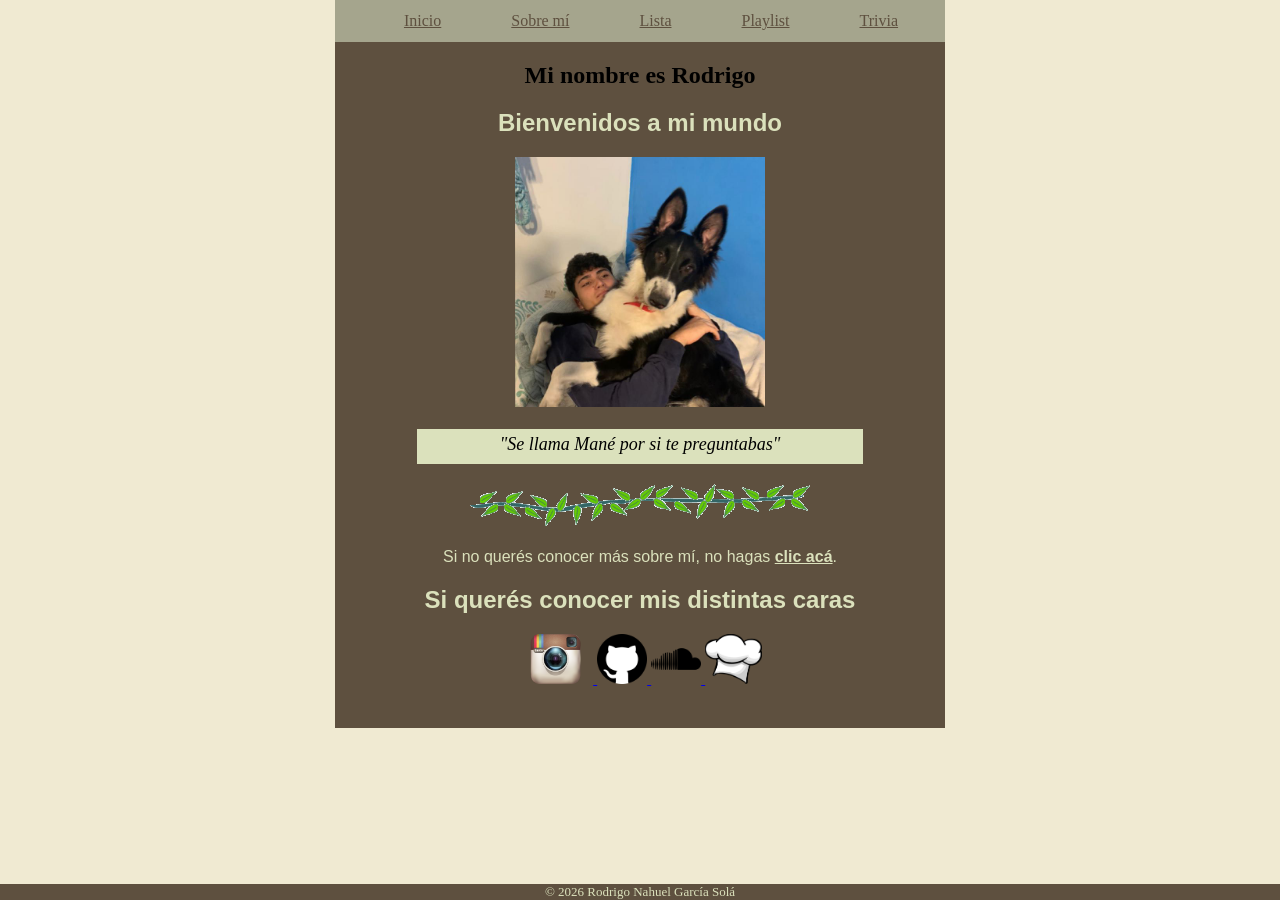
<file: index.html>
<!DOCTYPE html>
<html lang="en">
<head>
	<meta charset="UTF-8">
	<meta name="viewport" content="width=device-width, initial-scale=1.0">
	<title>Rodrigo Nahuel García Solá</title>
	<link rel="stylesheet" href="style.css">
	<link rel="icon" href="">
	<link rel="shortcut icon" href="icono/image-removebg-preview.png" type="image/png">
</head>

<body>
	
	
	<section id="fondo">
	    <ul id="nav">
        <li><a href="index.html">Inicio</a></li>
        <li><a href="sobremi.html">Sobre mí</a></li>
        <li><a href="lista.html">Lista</a></li>
        <li><a href="playlist/playlist.html">Playlist</a></li>
        <li><a href="trivia/trivia.html">Trivia</a></li>

    </ul>

	<h1 class="tituloI">
		Mi nombre es Rodrigo
	</h1>

	<h2 class="palabrasS">Bienvenidos a mi mundo	</h2>

	<img src="img/mane.jpeg" alt="Para todos" width="250" >

	<section class="bq">
	<blockquote style="padding-top: 5px;">"Se llama Mané por si te preguntabas"</blockquote>
	</section>
	<br>
		<img src="img/linea.gif" alt="bienvenida">
	<br>
	<p class="palabrasS">Si no querés conocer más sobre mí, no hagas
		<a class="palabrasS" href="sobremi.html"> <b>clic acá</b></a>.
	</p>
	
	<h2 class="palabrasS">Si querés conocer mis distintas caras</h2>
	
		
	<a href="https://www.instagram.com/rodrings">
		<img class="rrss" src="img/ig.png"  >
	</a>
	<a href="https://github.com/rodrings">
		<img class="rrss" src="img/git.png" alt="">
	</a>
	<a href="https://soundcloud.com/rodrings">
		<img class="rrss" src="img/sc.png" alt="">
	</a>
	<a href="lista.html">
		<img class="rrss" src="img/gorrito.png" alt="">
	</a>
	</section>

	<footer>© 2026 Rodrigo Nahuel García Solá</footer>
</body>
</html>
<!--Span sirve para poder cambiar algo dentro de un rango de un parrafo. Ponele que del parrafo Hace 3 dias que vengo sin dormir, solo quiera cambiarle el estilo
a vengo sin dormir pongo Hace 3 dias que <span>vengo sin dormir</span>...
<b></b> es para negrita
<i></i> es para italica
<u></u> es para subrayar
Todos estos se pueden combinar 
<br></br> sirve para saltos de linea
<section></section> ayuda a separar en secciones y podes cambiarle el estilo a esa seccion nombas.
inline me lo alinea y me deja poner cosas al lado pero solo se adapta al tamaño de lo que ocupa lo que e
esta dentro del bloque pero no me deja cambiar los atributos width y heigh, en cambio con inline block
puedo poner dos cosas al lado y a su vez me permite cambiar los atributos.

-->
</file>
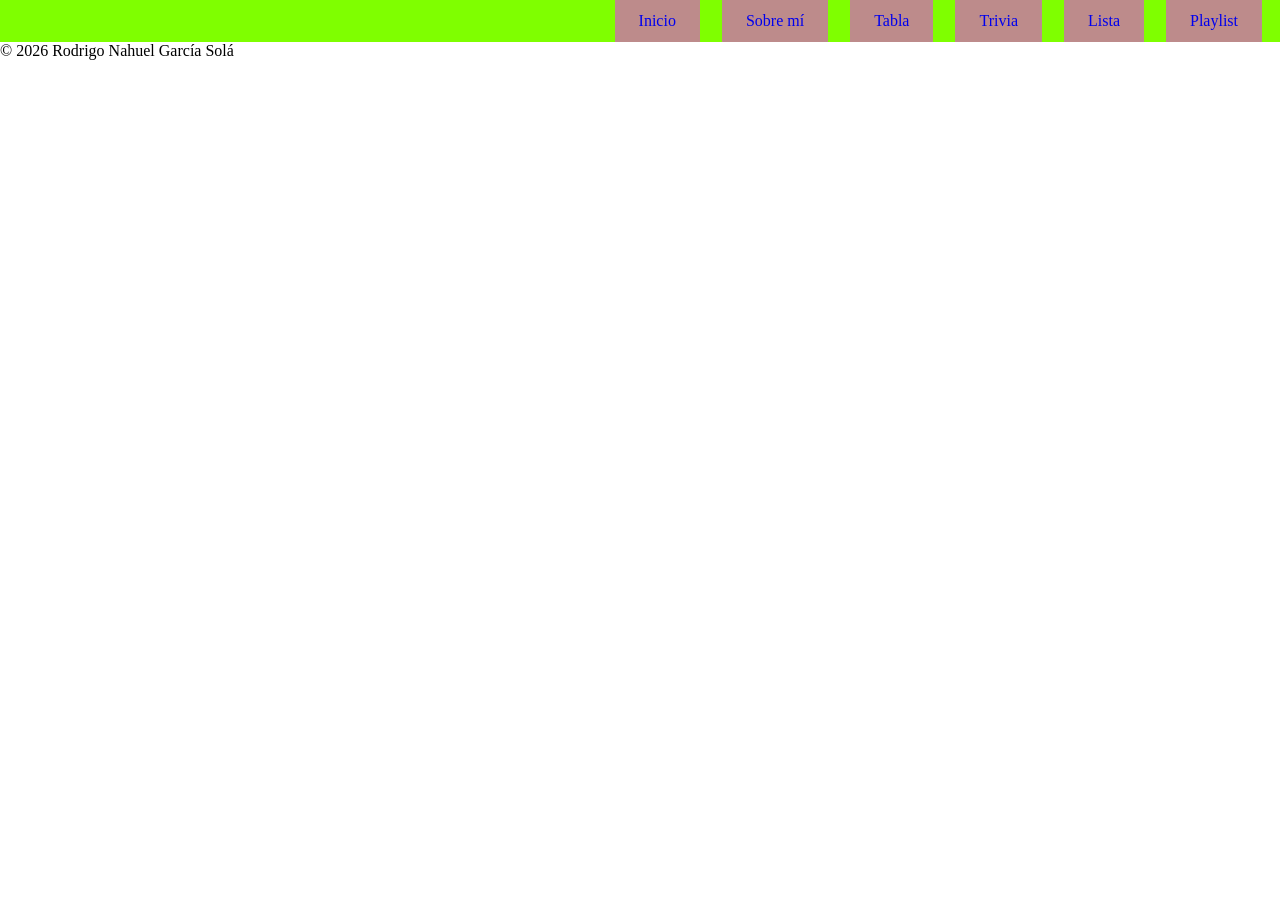
<file: menu.html>
<!DOCTYPE html>
<html lang="en">

<head>
    <meta charset="UTF-8">
    <meta name="viewport" content="width=device-width, initial-scale=1.0">
    <title>Document</title>
    <style>
        * {
            margin: 0;
            padding: 0;
            box-sizing: border-box;
            text-decoration: none;
        }

        #nav {
            background-color: chartreuse;
            text-align: right;
        }

        #nav li {
            display: inline;
            margin-right: 18px;
        }

        #nav a {
            background-color: rgb(189, 139, 139);
            padding: 12px 24px;
            display: inline-block;
        }

        #nav a:hover {
            background-color: rgb(93, 51, 231);
            color: white;
            padding: 10px 22px;
            border: 2px solid red;
        }
    </style>
</head>

<body>

    <ul id="nav">
        <li><a href="index.html">Inicio</a></li>
        <li><a href="sobremi.html">Sobre mí</a></li>
        <li><a href="tabla.html">Tabla</a></li>
        <li><a href="trivia.html">Trivia</a></li>
        <li><a href="lista.html">Lista</a></li>
        <li><a href="playlist.html">Playlist</a></li>
    </ul>


    <footer>© 2026 Rodrigo Nahuel García Solá</footer>
</body>

</html>
</file>
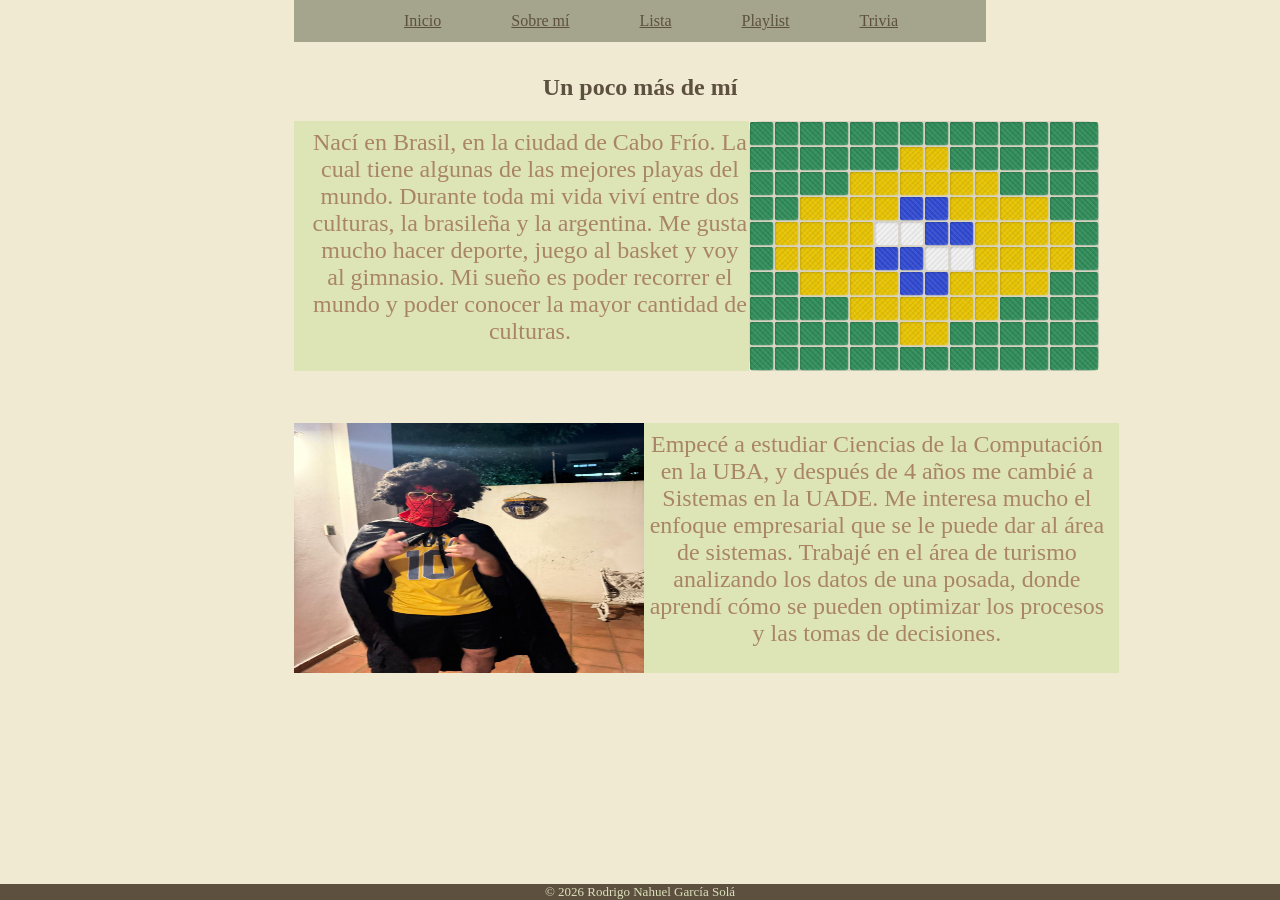
<file: sobremi.html>
<!DOCTYPE html>
<html lang="en">
<head>
    <meta charset="UTF-8">
    <meta name="viewport" content="width=device-width, initial-scale=1.0">
    <title>Rodrigo Nahuel García Solá</title>
    <link rel="stylesheet" href="style.css">
    <link rel="shortcut icon" href="icono/image-removebg-preview.png" type="image/png">
</head>

<body>
    <section id="fondoSM">

        <ul id="nav">
        <li><a href="index.html">Inicio</a></li>
        <li><a href="sobremi.html">Sobre mí</a></li>
        <li><a href="lista.html">Lista</a></li>
        <li><a href="playlist/playlist.html">Playlist</a></li>
        <li><a href="trivia/trivia.html">Trivia</a></li>
    </ul>
    
    <h1 class="titulos">Un poco más de mí</h1>
    
    <section class="seccion">
        <p> <iframe id="banderaB" src="tabla.html" frameborder="0"></iframe>
        <section class="textosDescriptivos">Nací en Brasil, en la ciudad de Cabo Frío. 
            La cual tiene algunas de las mejores playas del mundo.
            Durante toda mi vida viví entre dos culturas, la brasileña y la argentina. 
            Me gusta mucho hacer deporte, juego al basket y voy al gimnasio.
            Mi sueño es poder recorrer el mundo y poder conocer la mayor cantidad de culturas.

        </section>
        </p>
        
    </section>
    <br></br>
        <section class="seccion">
            
        <p><img id="imagenIzquierda" src="img/spiderm.jpeg" alt="" >
        <section class="textosDescriptivos">
            Empecé a estudiar Ciencias de la Computación en la UBA, y después de 4 años me cambié a Sistemas en la UADE.
            Me interesa mucho el enfoque empresarial que se le puede dar al área de sistemas.
             Trabajé en el área de turismo analizando los datos de una posada, donde aprendí cómo se pueden optimizar los procesos
            y las tomas de decisiones.

        </section>
        </p>

    </section>
    </section>
    <footer>© 2026 Rodrigo Nahuel García Solá</footer>
</body>
</html>
</file>
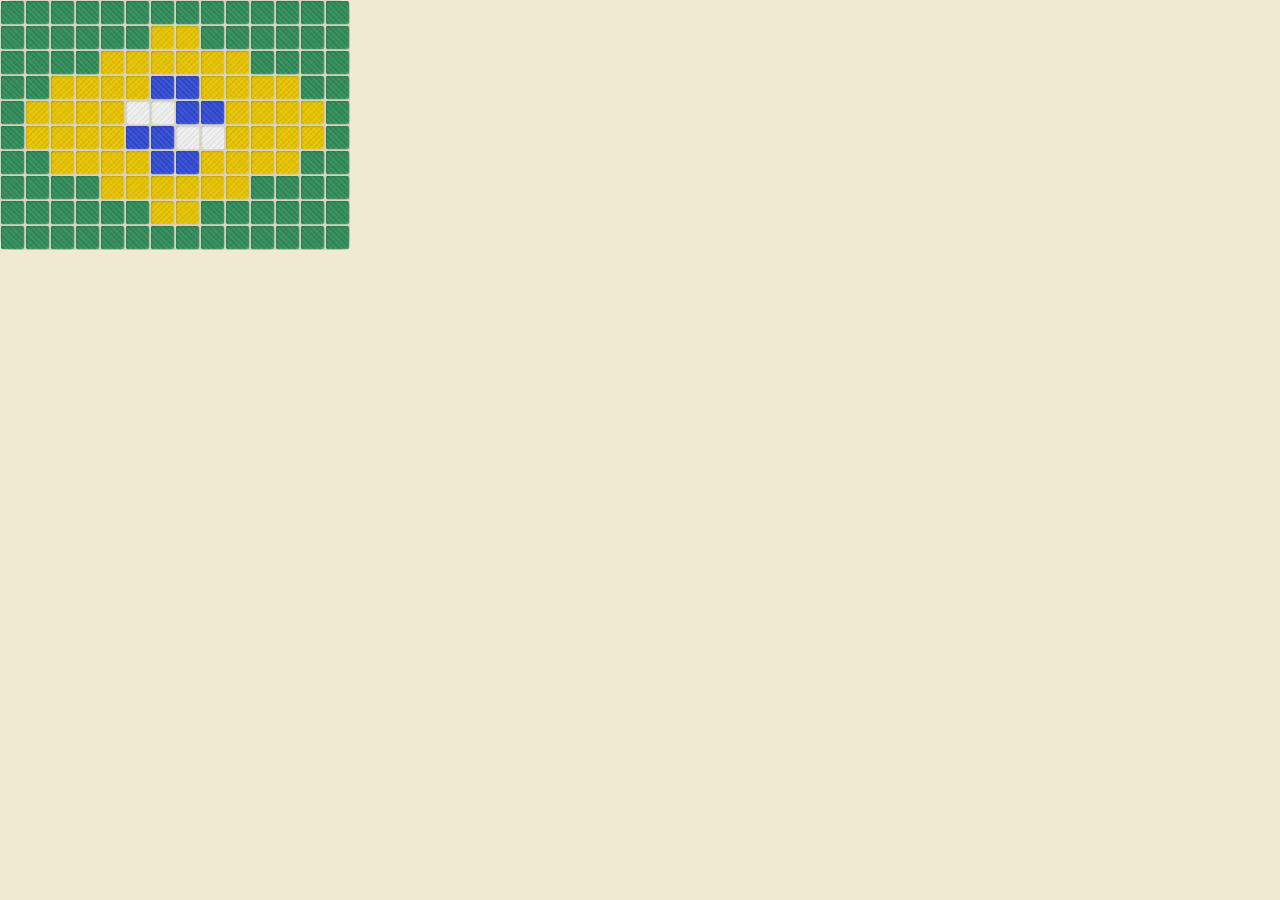
<file: tabla.html>
<!DOCTYPE html>
<html lang="en">
<head>
    <meta charset="UTF-8">
    <meta name="viewport" content="width=, initial-scale=1.0">
    <title>Rodrigo Nahuel García Solá</title>
    <link rel="stylesheet" href="style.css">
<style>
    table{
        margin: 0;
        border-collapse: collapse;
        border-spacing: 3px; /* menos separación */
        width: 350px;
        height: 250px;
        background-color: #d8d2c2;
        padding: 8px;
        border-radius: 12px;
    }
th, td{
    width: 18px;
    height: 18px;
    border: none;
  border-radius: 4px;

    box-shadow: 
        inset 1px 1px 2px rgba(0,0,0,0.2),
        inset -1px -1px 2px rgba(255,255,255,0.15);

    background-image: 
        repeating-linear-gradient(
            45deg,
            rgba(255,255,255,0.08) 0px,
            rgba(255,255,255,0.08) 2px,
            transparent 2px,
            transparent 4px
        ),
        repeating-linear-gradient(
            -45deg,
            rgba(0,0,0,0.05) 0px,
            rgba(0,0,0,0.05) 2px,
            transparent 2px,
            transparent 4px
        );

  
    transform: scale(0.96);
}
    .verde{
        background-color: #2e8b57;
    }

    .amarillo{
        background-color: #e6c200;
    }

    .azul{
        background-color: #2f49d1;
    }

    .blanco{
        background-color: #f0f0f0;
    }
</style>
</head>
<body>
    <table>

        <tr>
            <td class="verde"></td>
            <td class="verde"></td> 
            <td class="verde"></td> 
            <td class="verde"></td> 
            <td class="verde"></td> 
            <td class="verde"></td> 
            <td class="verde"></td> 
            <td class="verde"></td> 
            <td class="verde"></td> 
            <td class="verde"></td> 
            <td class="verde"></td> 
            <td class="verde"></td> 
            <td class="verde"></td> 
            <td class="verde"></td>         
        </tr>
        <tr>
            <td class="verde"></td> 
            <td class="verde"></td> 
            <td class="verde"></td> 
            <td class="verde"></td> 
            <td class="verde"></td> 
            <td class="verde"></td> 
            <td class="amarillo"></td>
            <td class="amarillo"></td>
            <td class="verde"></td> 
            <td class="verde"></td> 
            <td class="verde"></td> 
            <td class="verde"></td> 
            <td class="verde"></td> 
            <td class="verde"></td> 

            
        </tr>
        <tr>
            <td class="verde"></td> 
            <td class="verde"></td> 
            <td class="verde"></td> 
            <td class="verde"></td> 
            <td class="amarillo"></td>
            <td class="amarillo"></td>
            <td class="amarillo"></td>
            <td class="amarillo"></td>
            <td class="amarillo"></td>
            <td class="amarillo"></td>

            <td class="verde"></td> 
            <td class="verde"></td> 
            <td class="verde"></td> 
            <td class="verde"></td> 

            
        </tr>
        <tr>
            <td class="verde"></td> 
            <td class="verde"></td> 

          
            <td class="amarillo"></td>
            <td class="amarillo"></td>
            <td class="amarillo"></td>
            <td class="amarillo"></td>

   
            <td class="azul"></td>
            <td class="azul"></td>
            <td class="amarillo"></td>
            <td class="amarillo"></td>
            <td class="amarillo"></td>
            <td class="amarillo"></td>

  
            <td class="verde"></td> 
            <td class="verde"></td> 


            
        </tr>
        <tr>
            <td class="verde"></td>
            <td class="amarillo"></td>
            <td class="amarillo"></td>
            <td class="amarillo"></td>
            <td class="amarillo"></td>

            <td class="blanco"></td>
            <td class="blanco"></td>
            <td class="azul"></td>
            <td class="azul"></td>

            <td class="amarillo"></td>
            <td class="amarillo"></td>
            <td class="amarillo"></td>
            <td class="amarillo"></td>

            <td class="verde"></td>
        </tr>
        <tr>
            <td class="verde"></td>
            <td class="amarillo"></td>
            <td class="amarillo"></td>
            <td class="amarillo"></td>
            <td class="amarillo"></td>

            <td class="azul"></td>
            <td class="azul"></td>
            <td class="blanco"></td>
            <td class="blanco"></td>
            <td class="amarillo"></td>
            <td class="amarillo"></td>
            <td class="amarillo"></td>
            <td class="amarillo"></td>

            <td class="verde"></td>
            
        </tr>
        <tr>
            <td class="verde"></td> 
            <td class="verde"></td> 

          
            <td class="amarillo"></td>
            <td class="amarillo"></td>
            <td class="amarillo"></td>
            <td class="amarillo"></td>

   
            <td class="azul"></td>
            <td class="azul"></td>
            <td class="amarillo"></td>
            <td class="amarillo"></td>
            <td class="amarillo"></td>
            <td class="amarillo"></td>

  
            <td class="verde"></td> 
            <td class="verde"></td> 


            
        </tr>
        <tr>
            <td class="verde"></td> 
            <td class="verde"></td> 
            <td class="verde"></td> 
            <td class="verde"></td> 
            <td class="amarillo"></td>
            <td class="amarillo"></td>
            <td class="amarillo"></td>
            <td class="amarillo"></td>
            <td class="amarillo"></td>
            <td class="amarillo"></td>

            <td class="verde"></td> 
            <td class="verde"></td> 
            <td class="verde"></td> 
            <td class="verde"></td> 
            
        </tr>
        <tr>
            <td class="verde"></td> 
            <td class="verde"></td> 
            <td class="verde"></td> 
            <td class="verde"></td> 
            <td class="verde"></td> 
            <td class="verde"></td> 
            <td class="amarillo"></td>
            <td class="amarillo"></td>
            <td class="verde"></td> 
            <td class="verde"></td> 
            <td class="verde"></td> 
            <td class="verde"></td> 
            <td class="verde"></td> 
            <td class="verde"></td> 

            
        </tr>
        <tr>

            <td class="verde"></td>
            <td class="verde"></td> 
            <td class="verde"></td> 
            <td class="verde"></td> 
            <td class="verde"></td> 
            <td class="verde"></td> 
            <td class="verde"></td> 
            <td class="verde"></td> 
            <td class="verde"></td> 
            <td class="verde"></td> 
            <td class="verde"></td> 
            <td class="verde"></td> 
            <td class="verde"></td> 
            <td class="verde"></td>  
        </tr>

    </table>
</body>
</html>
</file>
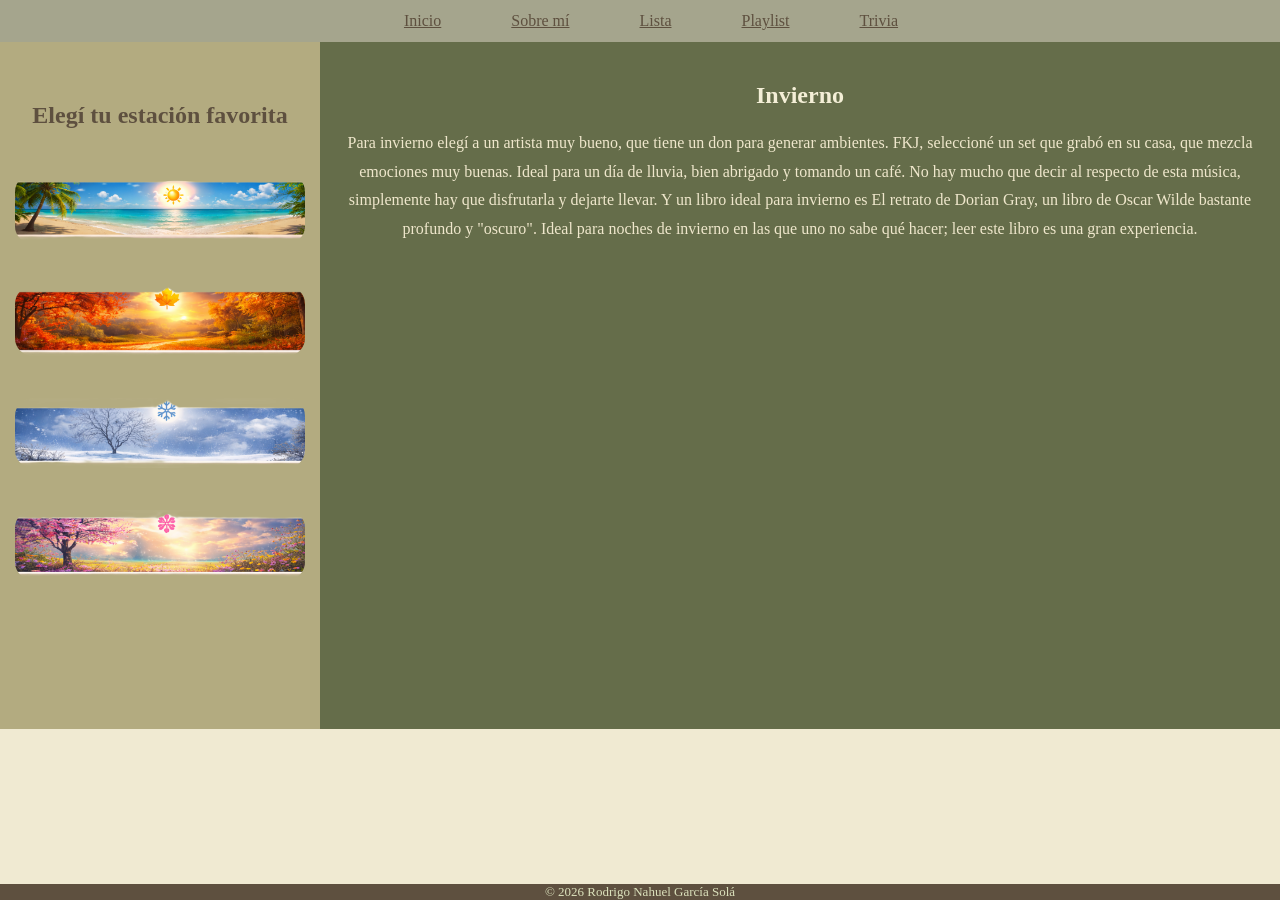
<file: playlist/Invierno.html>
<!DOCTYPE html>
<html lang="en">
<head>
    <meta charset="UTF-8">
    <meta name="viewport" content="width=device-width, initial-scale=1.0">
    <title>Rodrigo Nahuel García Solá</title>
    <link rel="stylesheet" href="../style.css">
    <link rel="shortcut icon" href="../icono/image-removebg-preview.png" type="image/png">
    <style>
       
    </style>
</head>
<body>

        <ul id="nav">
        <li><a href="../index.html">Inicio</a></li>
        <li><a href="../sobremi.html">Sobre mí</a></li>
        <li><a href="../lista.html">Lista</a></li>
        <li><a href="playlist.html">Playlist</a></li>
        <li><a href="../trivia/trivia.html">Trivia</a></li>
    </ul>
    </ul>
    <section class="contenedor">
        <div class="aside">
            <h1>
                Elegí tu estación favorita
            </h1>
            <ul>
                <li><a href="Verano.html"><img class="estacion" src="../img/verano.png" alt=""></a></li>
                <li> <a href="Otoño.html"><img class="estacion" src="../img/otoño.png" alt=""></a></li>
                <li> <a href="Invierno.html"><img class="estacion" src="../img/invierno.png" alt=""></a></li>
                <li> <a href="Primavera.html"><img class="estacion" src="../img/primavera.png" alt=""></a></li>
            </ul>

        </div>
    <div class="main">

        <h1>
            Invierno   
        </h1>
        <p>
        Para invierno elegí a un artista muy bueno, que tiene un don para generar ambientes. FKJ, seleccioné
        un set que grabó en su casa, que mezcla emociones muy buenas. Ideal para un día de lluvia, bien abrigado
        y tomando un café. No hay mucho que decir al respecto de esta música, simplemente hay que disfrutarla y dejarte 
        llevar. Y un libro ideal para invierno es El retrato de Dorian Gray, un libro de Oscar Wilde bastante profundo
        y "oscuro". Ideal para noches de invierno en las que uno no sabe qué hacer; leer este libro es una gran experiencia.

        </p>
        
    
    
        <iframe class="videosYTB" width="560" height="315" src="https://www.youtube.com/embed/pfU0QORkRpY?si=r7u2wDqjTJeVb8y8" 
        title="YouTube video player" frameborder="0" allow="accelerometer; autoplay; clipboard-write; 
        encrypted-media; gyroscope; picture-in-picture; web-share" referrerpolicy="strict-origin-when-cross-origin" allowfullscreen></iframe>
    </div>
    </section>
	<footer>© 2026 Rodrigo Nahuel García Solá</footer>
</body>
</html>
</file>
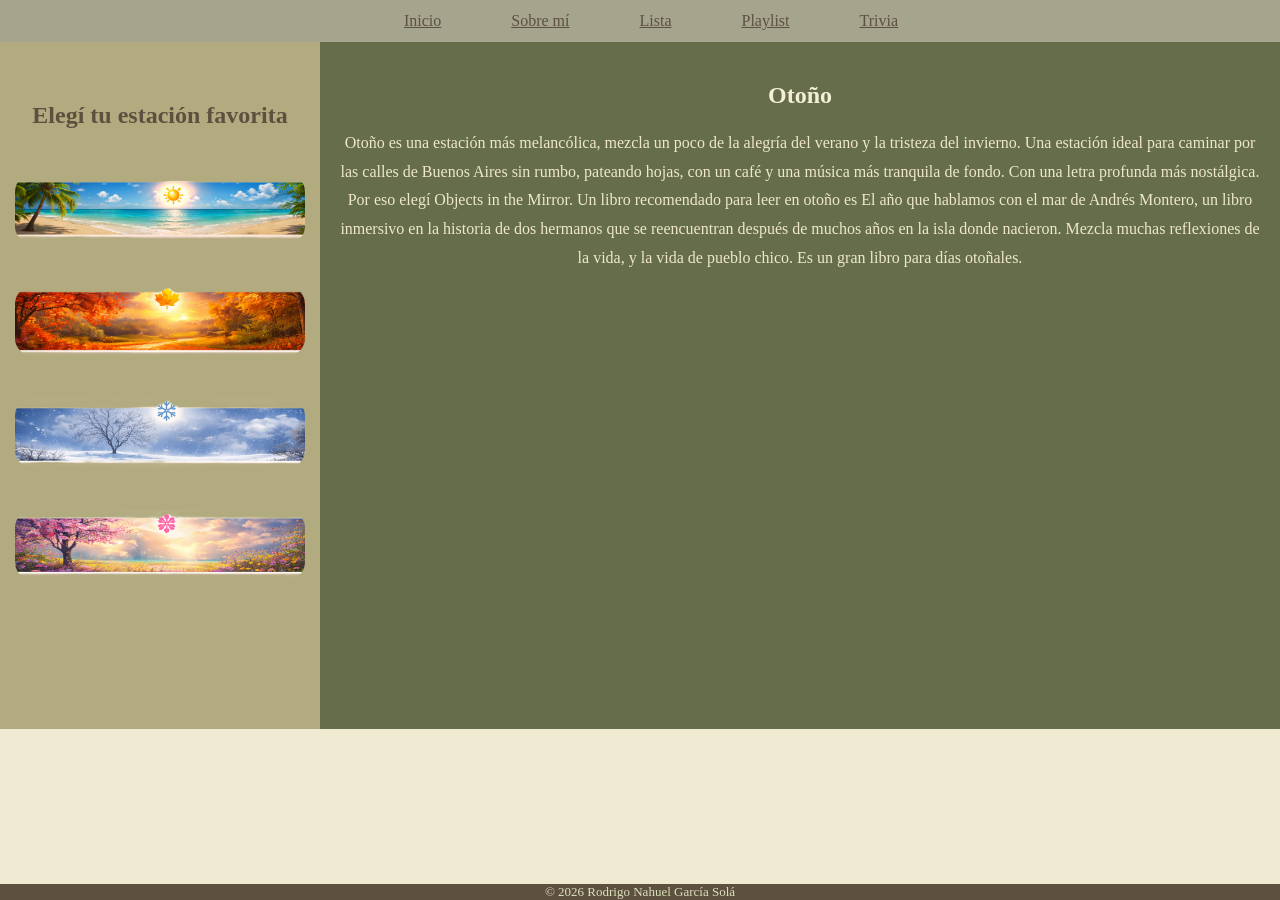
<file: playlist/Otoño.html>
<!DOCTYPE html>
<html lang="en">
<head>
    <meta charset="UTF-8">
    <meta name="viewport" content="width=device-width, initial-scale=1.0">
    <title>Rodrigo Nahuel García Solá</title>
    <link rel="stylesheet" href="../style.css">
    <link rel="shortcut icon" href="../icono/image-removebg-preview.png" type="image/png">
    <style>
       
    </style>
</head>
<body>

        <ul id="nav">
        <li><a href="../index.html">Inicio</a></li>
        <li><a href="../sobremi.html">Sobre mí</a></li>
        <li><a href="../lista.html">Lista</a></li>
        <li><a href="playlist.html">Playlist</a></li>
        <li><a href="../trivia/trivia.html">Trivia</a></li>
    </ul>
    <section class="contenedor">
        <div class="aside">
            <h1>
                Elegí tu estación favorita
            </h1>
            <ul>
                <li><a href="Verano.html"><img class="estacion" src="../img/verano.png" alt=""></a></li>
                <li> <a href="Otoño.html"><img class="estacion" src="../img/otoño.png" alt=""></a></li>
                <li> <a href="Invierno.html"><img class="estacion" src="../img/invierno.png" alt=""></a></li>
                <li> <a href="Primavera.html"><img class="estacion" src="../img/primavera.png" alt=""></a></li>
            </ul>

        </div>
    <div class="main">

        <h1>
            Otoño  
        </h1>
        <p>
            Otoño es una estación más melancólica, mezcla un poco de la alegría del verano y la tristeza del invierno. 
            Una estación ideal para caminar por las calles de Buenos Aires sin rumbo, pateando hojas, con un café y una música 
            más tranquila de fondo. Con una letra profunda más nostálgica. Por eso elegí Objects in the Mirror. 
            Un libro recomendado para leer en otoño es El año que hablamos con el mar de Andrés Montero, un libro inmersivo en la historia de dos
            hermanos que se reencuentran después de muchos años en la isla donde nacieron. Mezcla muchas reflexiones de la vida,
            y la vida de pueblo chico. Es un gran libro para días otoñales.    
        </p>
        <iframe class="videosYTB" width="560" height="315" src="https://www.youtube.com/embed/9Gbl-IDp1qc?si=sypS27_JEzRhP0zL"
         title="YouTube video player" frameborder="0" allow="accelerometer; autoplay; clipboard-write; 
        encrypted-media; gyroscope; picture-in-picture; web-share" referrerpolicy="strict-origin-when-cross-origin" allowfullscreen></iframe>
    </div>
    </section>
	<footer>© 2026 Rodrigo Nahuel García Solá</footer>
</body>
</html>
</file>
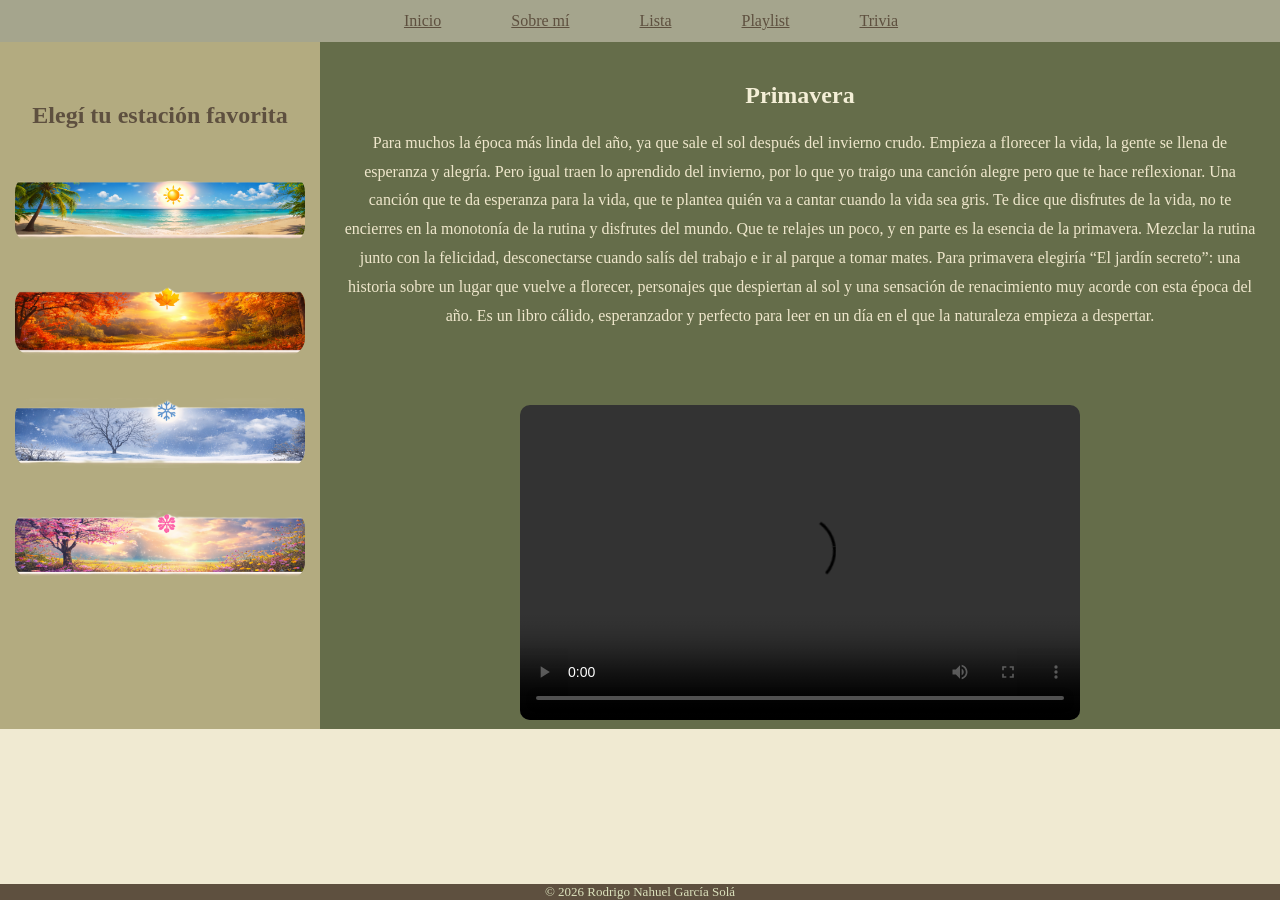
<file: playlist/Primavera.html>
<!DOCTYPE html>
<html lang="en">
<head>
    <meta charset="UTF-8">
    <meta name="viewport" content="width=device-width, initial-scale=1.0">
    <title>Rodrigo Nahuel García Solá</title>
    <link rel="stylesheet" href="../style.css">
    <link rel="shortcut icon" href="../icono/image-removebg-preview.png" type="image/png">
    <style>
       
    </style>
</head>
<body>

        <ul id="nav">
        <li><a href="../index.html">Inicio</a></li>
        <li><a href="../sobremi.html">Sobre mí</a></li>
        <li><a href="../lista.html">Lista</a></li>
        <li><a href="playlist.html">Playlist</a></li>
        <li><a href="../trivia/trivia.html">Trivia</a></li>
    </ul>
    <section class="contenedor">
        <div class="aside">
            <h1>
                Elegí tu estación favorita
            </h1>
            <ul>
                <li><a href="Verano.html"><img class="estacion" src="../img/verano.png" alt=""></a></li>
                <li> <a href="Otoño.html"><img class="estacion" src="../img/otoño.png" alt=""></a></li>
                <li> <a href="Invierno.html"><img class="estacion" src="../img/invierno.png" alt=""></a></li>
                <li> <a href="Primavera.html"><img class="estacion" src="../img/primavera.png" alt=""></a></li>
            </ul>

        </div>
    <div class="main">

        <h1>
            Primavera
        </h1>
        <p>
        Para muchos la época más linda del año, ya que sale el sol después del invierno crudo. Empieza
        a florecer la vida, la gente se llena de esperanza y alegría. Pero igual traen lo aprendido del invierno,
        por lo que yo traigo una canción alegre pero que te hace reflexionar. Una canción que te da esperanza para
        la vida, que te plantea quién va a cantar cuando la vida sea gris. Te dice que disfrutes de la vida,
        no te encierres en la monotonía de la rutina y disfrutes del mundo. Que te relajes un poco, y en parte
        es la esencia de la primavera. Mezclar la rutina junto con la felicidad, desconectarse cuando salís del trabajo
        e ir al parque a tomar mates. Para primavera elegiría “El jardín secreto”: una historia sobre un 
        lugar que vuelve a florecer, personajes que despiertan al sol y una sensación de renacimiento 
        muy acorde con esta época del año. Es un libro cálido, esperanzador y perfecto para leer 
        en un día en el que la naturaleza empieza a despertar.
        </p>
        
    <video class="videosYTB" controls>
    <source src="../img/Quién Va A Cantar.mp4" type="video/mp4">
    
</video>
</div>    
</section>
	<footer>© 2026 Rodrigo Nahuel García Solá</footer>
</body>
</html>
</file>
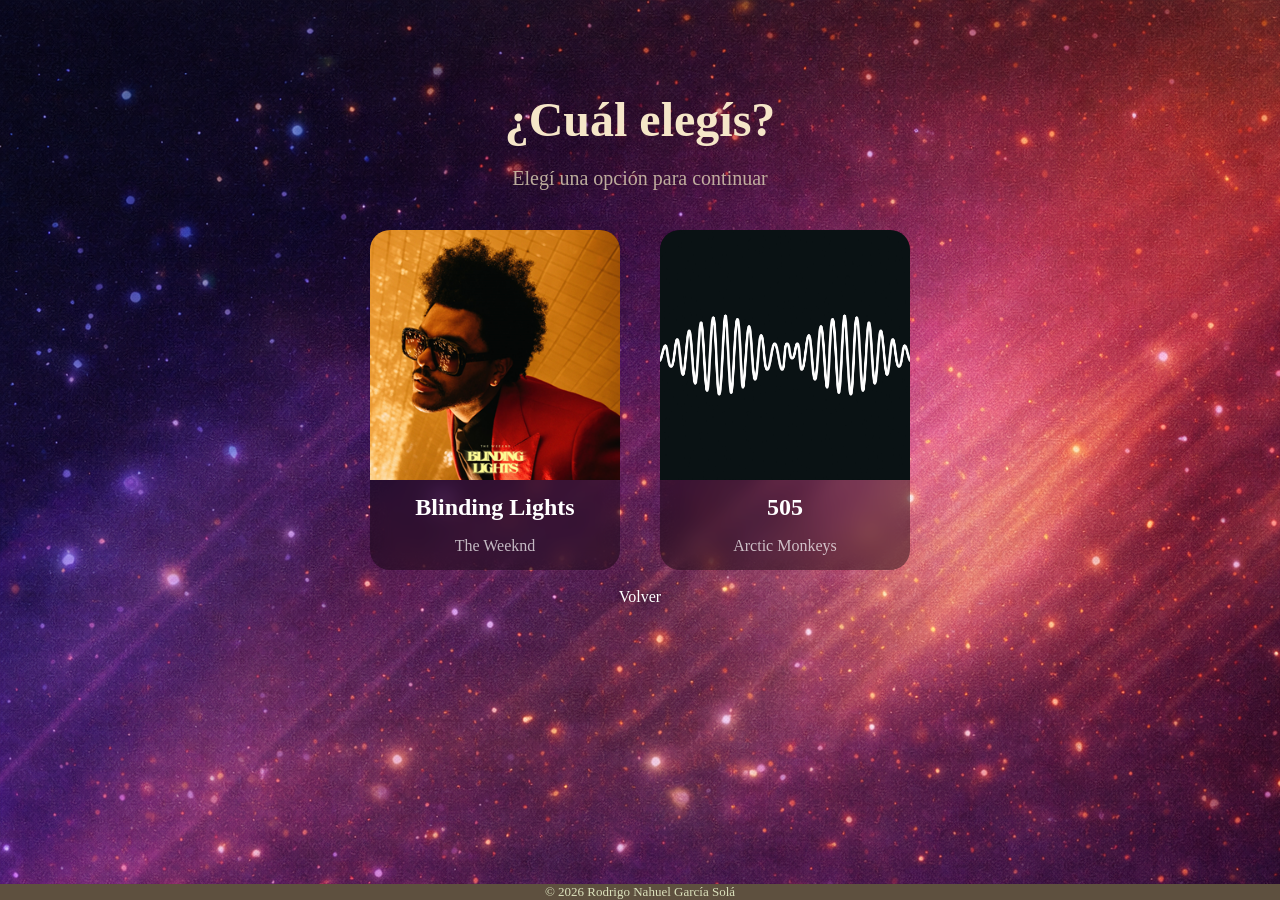
<file: trivia/nivel1.html>
<!DOCTYPE html>
<html lang="es">
<head>
    <meta charset="UTF-8">
    <meta name="viewport" content="width=device-width, initial-scale=1.0">
    <title>Rodrigo Nahuel García Solá</title>
    <link rel="stylesheet" href="../style.css">
    <link rel="shortcut icon" href="../icono/image-removebg-preview.png" type="image/png">

</head>

<body style="background-image: url(../img/fondoTrivia.png);">

  <div class="container">

    <!-- PREGUNTA -->
    <h1 class="titulo">¿Cuál elegís?</h1>
    <p class="subtitulo">Elegí una opción para continuar</p>


    <div class="opciones">


      <a href="nivel2movido.html" class="card">
        <img src="../img/blidingL.png" alt="Blinding Lights">
        <h2>Blinding Lights</h2>
        <p>The Weeknd</p>
      </a>


      <a href="nivel2rock.html" class="card">
        <img src="../img/505.jpg" alt="505">
        <h2>505</h2>
        <p>Arctic Monkeys</p>
      </a>

    </div>
    <br>
    <a href="trivia.html" class="btn">Volver</a>
  </div>
	<footer>© 2026 Rodrigo Nahuel García Solá</footer>
</body>
</html>
</file>
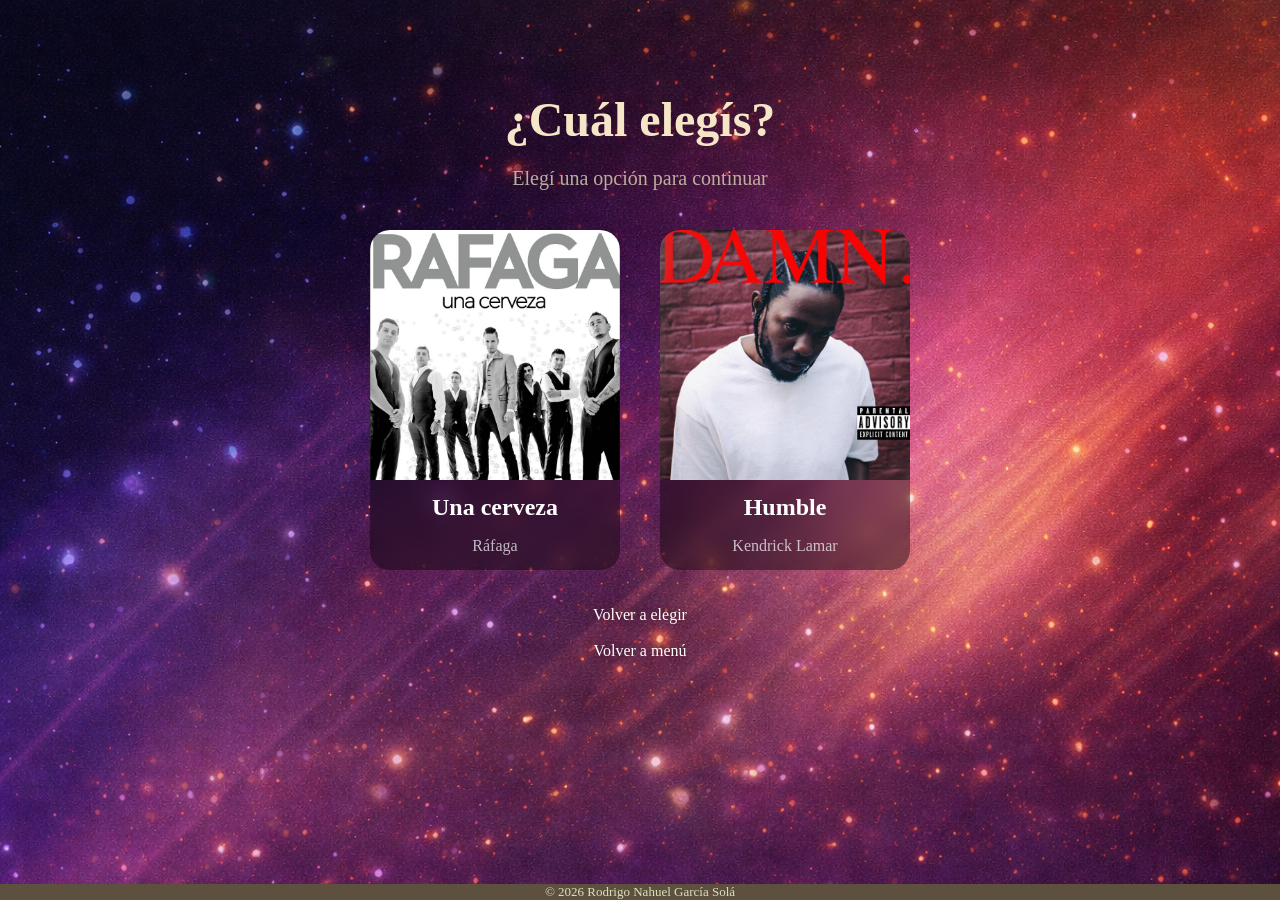
<file: trivia/nivel2movido.html>
<!DOCTYPE html>
<html lang="es">
<head>
    <meta charset="UTF-8">
    <meta name="viewport" content="width=device-width, initial-scale=1.0">
    <title>Rodrigo Nahuel García Solá</title>
    <link rel="stylesheet" href="../style.css">
    <link rel="shortcut icon" href="../icono/image-removebg-preview.png" type="image/png">

</head>

<body style="background-image: url(../img/fondoTrivia.png);">

  <div class="container">

    
    <h1 class="titulo">¿Cuál elegís?</h1>
    <p class="subtitulo">Elegí una opción para continuar</p>

     <div class="opciones">

      
      <a href="nivel3cumbia.html" class="card">
        <img src="../img/rafaga.jpg" alt="Ráfaga">
        <h2>Una cerveza</h2>
        <p>Ráfaga</p>
      </a>

      
      <a href="nivel3hh.html" class="card">
        <img src="../img/humble.jpg" alt="Humble">
        <h2>Humble</h2>
        <p>Kendrick Lamar</p>
      </a>

    </div>
    <br>
    <br>
    <a href="nivel1.html" class="btn">Volver a elegir</a>
    <br>
    <br>
    <a href="trivia.html" class="btn">Volver a menú</a>
  </div>
	<footer>© 2026 Rodrigo Nahuel García Solá</footer>
</body>
</html>
</file>
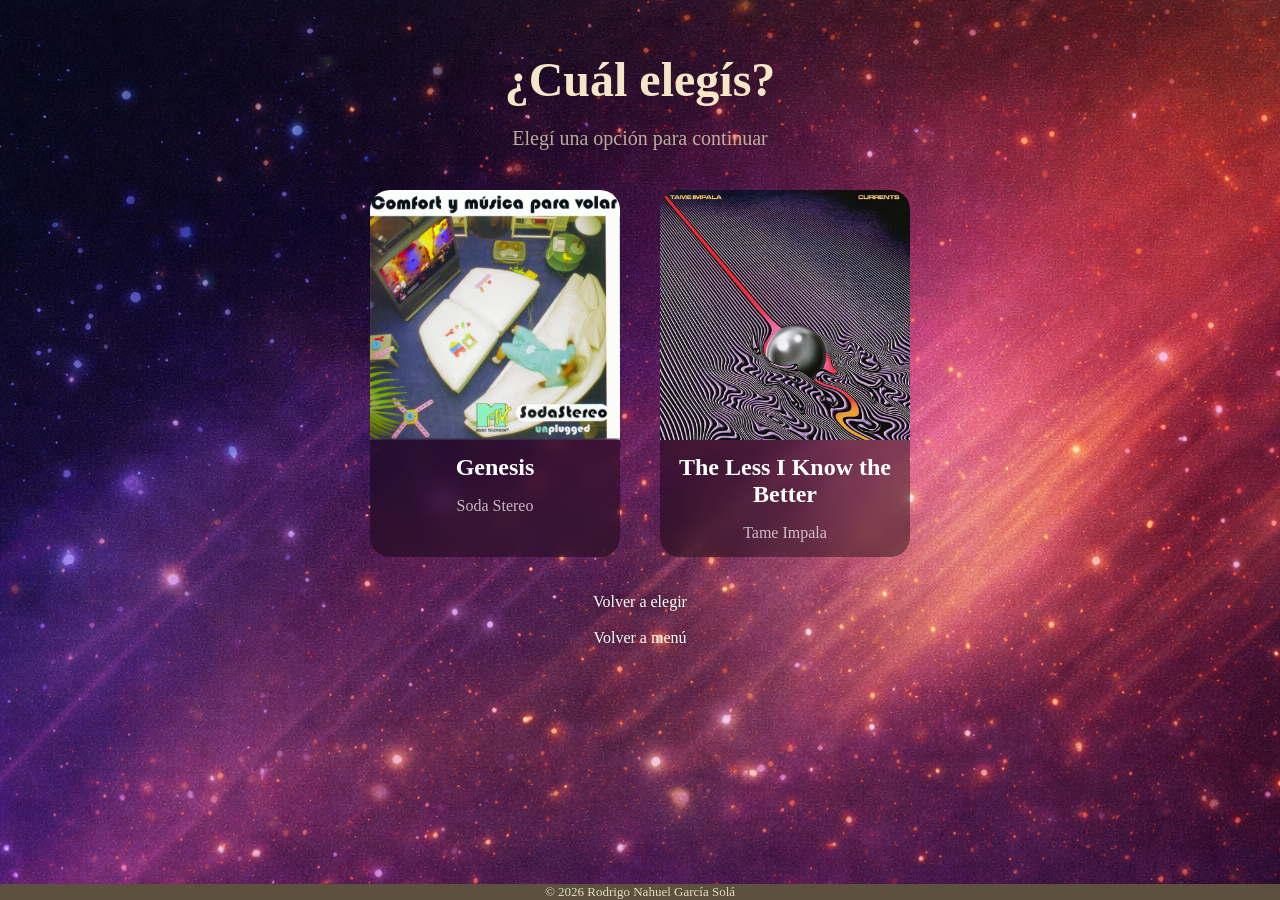
<file: trivia/nivel2rock.html>
<!DOCTYPE html>
<html lang="es">
<head>
    <meta charset="UTF-8">
    <meta name="viewport" content="width=device-width, initial-scale=1.0">
    <title>Rodrigo Nahuel García Solá</title>
    <link rel="stylesheet" href="../style.css">
    <link rel="shortcut icon" href="../icono/image-removebg-preview.png" type="image/png">

</head>

<body style="background-image: url(../img/fondoTrivia.png);">

  <div style="padding-top: 20px;" class="container">


    <h1 class="titulo">¿Cuál elegís?</h1>
    <p class="subtitulo">Elegí una opción para continuar</p>


    <div class="opciones">


      <a href="nivel3rock.html" class="card">
        <img src="../img/soda.jpg" alt="Genesis">
        <h2>Genesis</h2>
        <p>Soda Stereo</p>
      </a>


      <a href="nivel3indie.html" class="card">
        <img src="../img/tame.jpg" alt="The Less I Know the Better">
        <h2>The Less I Know the Better</h2>
        <p>Tame Impala</p>
      </a>

    </div>

    <br>
    <br>
    <a href="nivel1.html" class="btn">Volver a elegir</a>
    <br>
    <br>
    <a href="trivia.html" class="btn">Volver a menú</a>
    	<footer>© 2026 Rodrigo Nahuel García Solá</footer>
  </div>

</body>
</html>
</file>
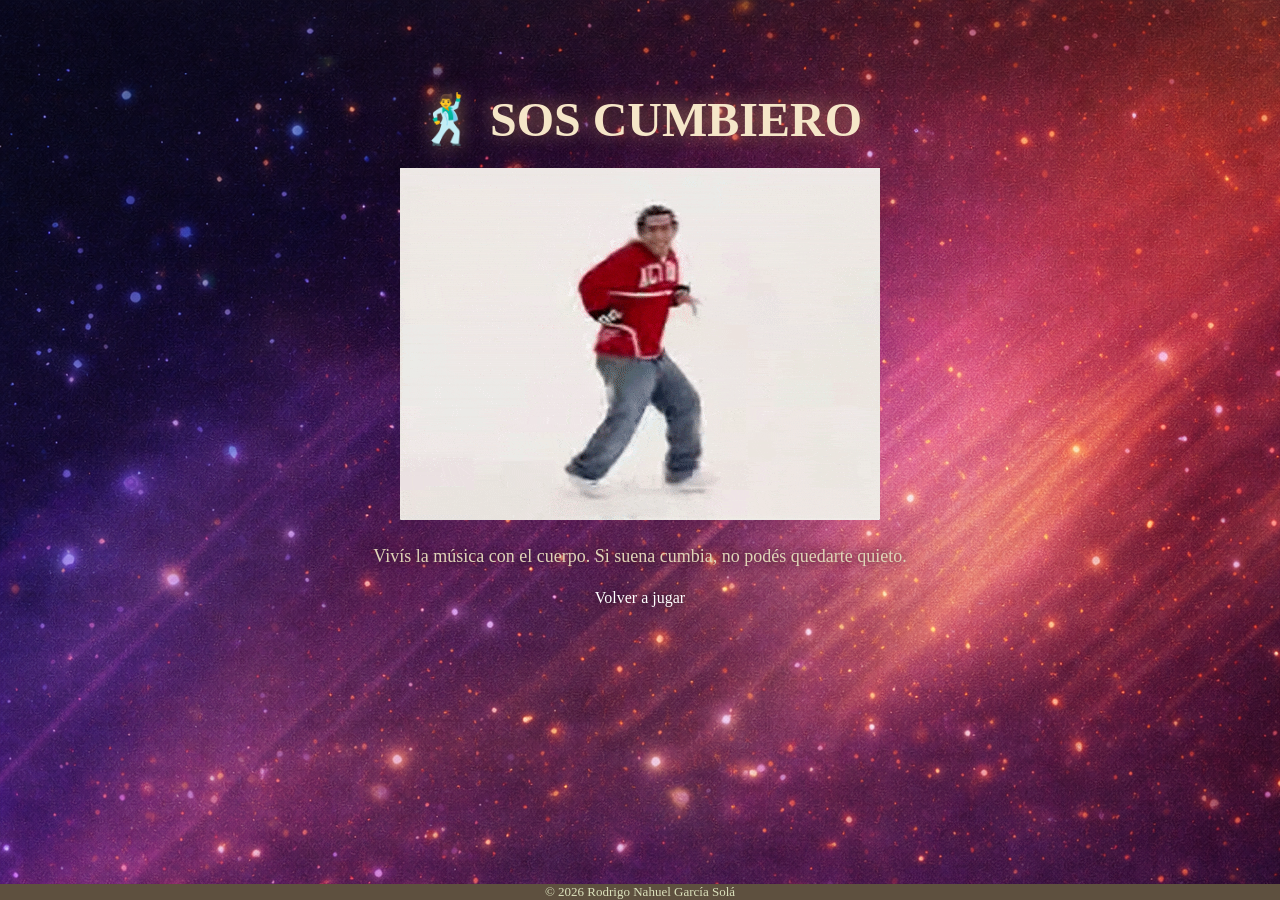
<file: trivia/nivel3cumbia.html>
<!DOCTYPE html>
<html lang="es">
<head>
    <meta charset="UTF-8">
    <meta name="viewport" content="width=device-width, initial-scale=1.0">
    <title>Rodrigo Nahuel García Solá</title>
    <link rel="stylesheet" href="../style.css">
    <link rel="shortcut icon" href="../icono/image-removebg-preview.png" type="image/png">

</head>
<body style="background-image: url(../img/fondoTrivia.png);">

  <div class="container">

    
<div class="resultado">

  <h1>🕺 SOS CUMBIERO</h1>

  <img src="../img/cumbiagif.gif" class="gif">

  <p class="descripcion">
    Vivís la música con el cuerpo. Si suena cumbia, no podés quedarte quieto.
  </p>

  <a href="trivia.html" class="btn">Volver a jugar</a>

</div>
  </div>
	<footer>© 2026 Rodrigo Nahuel García Solá</footer>
</body>
</html>
</file>
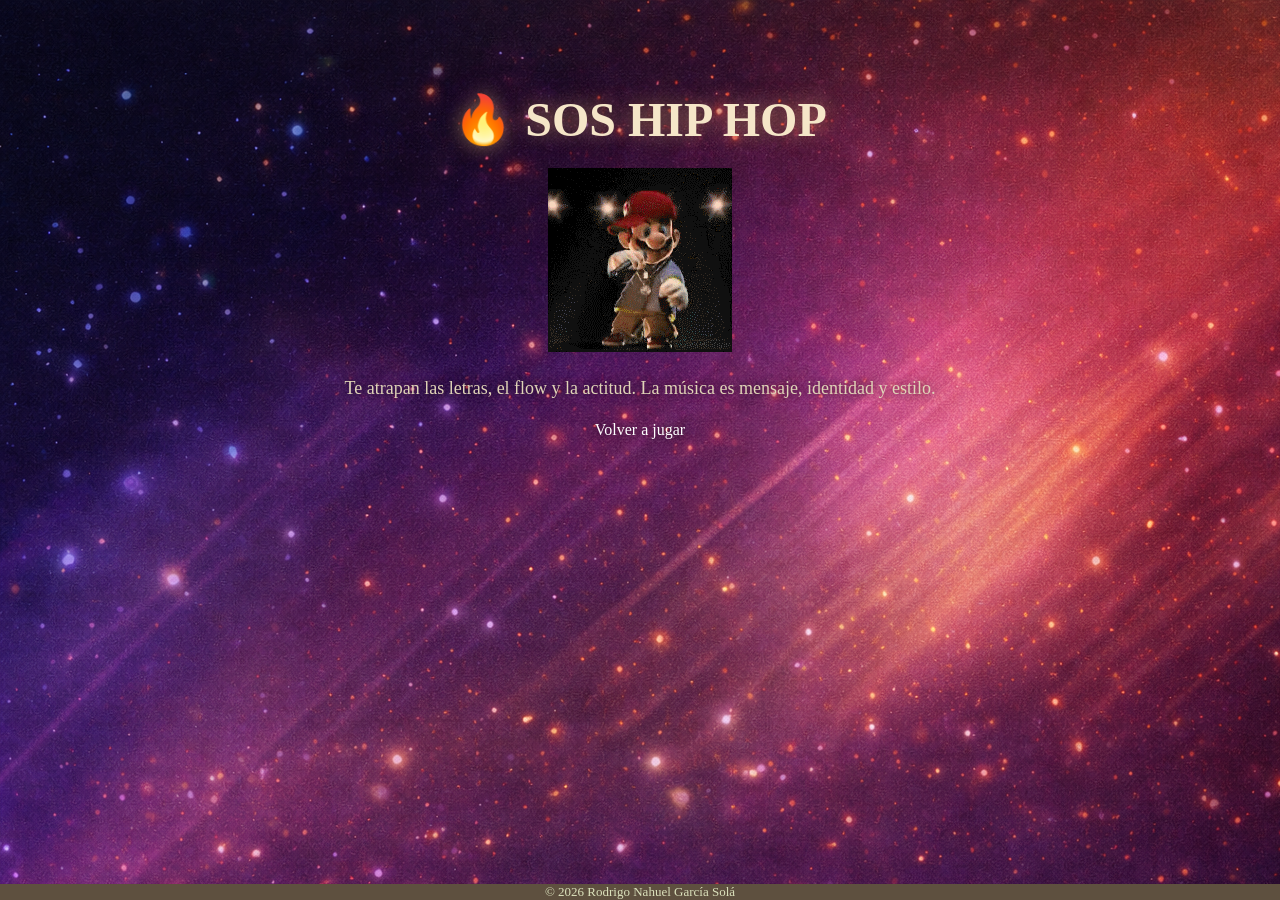
<file: trivia/nivel3hh.html>
<!DOCTYPE html>
<html lang="es">
<head>
    <meta charset="UTF-8">
    <meta name="viewport" content="width=device-width, initial-scale=1.0">
    <title>Rodrigo Nahuel García Solá</title>
    <link rel="stylesheet" href="../style.css">
    <link rel="shortcut icon" href="../icono/image-removebg-preview.png" type="image/png">

</head>

<body style="background-image: url(../img/fondoTrivia.png);">

  <div class="container">

    
    <div class="resultado">

  <h1>🔥 SOS HIP HOP</h1>

  <img src="../img/hhgif.gif" class="gif">

  <p class="descripcion">
    Te atrapan las letras, el flow y la actitud. 
    La música es mensaje, identidad y estilo.
  </p>

  <a href="trivia.html" class="btn">Volver a jugar</a>

</div>
  </div>
	<footer>© 2026 Rodrigo Nahuel García Solá</footer>
</body>
</html>
</file>
<file: style.css>
body{
    background-color: #f0ead2;
    margin: 0;
    padding: 0;
    min-height: 100vh;
    position: relative;
}
/* Index*/

#fondo{
    height: 728px;
    width: 610px;
    background-color: #5e503f;
    margin: 0 auto;
    text-align: center;
    align-items: center;
}

.titulosI{
    
    padding-top: 12px;
    color: #dbe1bc;
}

.rrss{
    height: 50px;
}
.bq{
    background-color: #dbe1bc;
    width: 73%;
    height: 35px;
    font-style:oblique;
    font-size: large;
    margin: 0 auto;
    
}

.palabrasS{
    color: #dbe1bc;
    font-family: 'Trebuchet MS', 'Lucida Sans Unicode', 'Lucida Grande', 'Lucida Sans', Arial, sans-serif
}
/*Sobre Mi*/

#fondoSM{
    width: 54%;
    margin: 0 auto;
    text-align: center;
    align-items: center;
}
.titulos{
    padding-top: 12px;
    color: #5e503f;
}
.seccion {
    background-color: #dde5b6;
    height: 250px;
    width: 825px;
    
}

#imagenDerecha {
    height: 250px;
    width: 300px;
    float: right;
}
#imagenIzquierda{
    height: 250px;
    width: 350px;
    float: left;
}
.textosDescriptivos{
    padding-top: 8px;
    margin-left: 16px;
    margin-right: 10px;
    margin-top: 15px;
    color: #a98467;
    font-size: x-large;
}
#banderaB{
        width: 370px;
        height: 270px;

           float: right;
}
/*Lista*/
#fondoLista{
    height: 870px;
    width: 670px;
    background-color: #5e503f85 ;
    margin: 0 auto;
    
}
#bodyList{
    font-family: cursive;
    margin: 10px;

}
.ingredientes-contenedor{

    gap: 20px;
}
#fideos{
    width: 250px;
    max-width: 100%;
    float: right;
    border-radius: 10px;
    padding-right: 30px;
    padding-bottom: 15px;
}
.ingredientes-texto{
    flex: 1;
    min-width: 200px;
}
ul li{
            list-style-type: circle;    
            
        }   

#textoLista{
    padding: 15px;
}
ol li{
        list-style-type: decimal;
    }

    
#nav {
    background-color: #a5a58d;
    margin: 0 auto;
    text-align: center;

    }

#nav li {
    display: inline;
    margin-right: 18px;
}

#nav a {
    background-color: #a5a58d;
    color:#5e503f;
    padding: 12px 24px;
    display: inline-block;
}

#nav a:hover {
    background-color: #808080;
    color: white;
    padding: 10px 22px;
    border: 2px solid black;
}

/*Playlist*/
#bienvenida{
    color: aliceblue;
    font-size: x-large;
    
}






.main{
    background-color: #656d4a;
    float: left;
    width: calc(100% - 320px);
    padding: 20px;
    box-sizing: border-box;
    height: 100%;
}
.main h1 {
  font-family: 'Cormorant Garamond', serif;
  color: #f4efd7;
}

.main p {
  font-family: 'Lora', serif;
  color: #efe7cc;
  line-height: 1.8;
}
.aside{
    background-color: #b3ab80;
    float: left;
    width: 320px;
    padding: 40px 15px;
    box-sizing: border-box;
    height: 100%;
}
.aside h1 {
  font-family: 'Cormorant Garamond', serif;
  color: #5e503f;
}
.aside ul{
    list-style: none;
    padding: 0;
    padding-top: 5px;
    margin: 0;
    list-style-type: none;
}
.aside li{
    margin-bottom: 22px;
    padding-top: 20px;
    list-style-type: none;
}
.contenedor{
    height: 687px;
    background-color: transparent;
    text-align: center;
    width: 100%;
    box-sizing: border-box;
}

.estacion{
    
    display: block;
    width: 100%;
    height: 70px;
    object-fit: cover;
    margin: 0 auto;
    border-radius: 18px;
    
}
.estacion:hover{
      transform: scale(1.05);
}
.main img {
    max-width: 100%;
    height: auto;
    display: block;
    margin: 30px auto;
}
.videosYTB{
    display: block;
    width: 560px;
    height: 315px;
    margin: 75px auto;
    border-radius: 10px;
}

/*Trivia*/
/*Inicio*/


.intro-trivia {
  display: flex;
  justify-content: center;
  align-items: center;
  height: 100vh;
}

.box {
  background-color: rgba(94, 80, 63, 0.9); 
  width: 650px;

  box-shadow: 0 0 40px rgba(0,0,0,0.6);
  backdrop-filter: blur(6px);

  text-align: center;
  border-radius: 10px;
}

/* TEXTOS */
.box h1 {
  color: #dbe1bc;
  font-size: 36px;
}

.box p {
  color: #dbe1bc;
}

/* IMAGEN */
.imagen {
  width: 300px;
  margin: 20px 0;
  transition: 0.3s;
}

.imagen:hover {
  transform: scale(1.05);
}

/* TEXTO CHIQUITO */
.hint {
  font-size: 14px;
  opacity: 0.8;
}
/*Opciones*/

.container {
    text-align: center;
    padding: 60px 20px;
}

.titulo {
    color: #F5E6C8;;
    font-size: 48px;
    margin-bottom: 10px;
}

.subtitulo {
    color: #E0D4B7;
    font-size: 20px;
    margin-bottom: 40px;
    opacity: 0.8;
}

.opciones {
    display: flex;
    justify-content: center;
    gap: 40px;
    flex-wrap: wrap;
}

.card {
    width: 250px;
    text-decoration: none;
    color: white;
    background: rgba(0, 0, 0, 0.4);
    border-radius: 20px;
    overflow: hidden;
    transition: 0.3s;
    backdrop-filter: blur(10px);
}

.card img {
    width: 100%;
    height: 250px;
    object-fit: cover;
}

.card h2 {
      margin: 10px 0 5px;
}

.card p {
    margin-bottom: 15px;
    opacity: 0.7;
}

.card:hover {
    transform: scale(1.05);
}

.resultado h1 {
  font-size: 48px;
  color: #F5E6C8; 
  margin-bottom: 20px;

  text-shadow: 0 0 20px rgba(255, 200, 120, 0.5);
}

.resultado .descripcion {
  font-size: 18px;
  color: #E0D4B7; 
  line-height: 1.6;

  text-shadow: 0 0 10px rgba(0,0,0,0.6);
}

.btn {
  font-size: 16px;
  color: #FFFFFF;
  text-decoration: none;
  padding-top: 20px;
  margin-top: 25px;

  text-shadow: 0 0 8px rgba(0,0,0,0.5);
}

/* Footer */
footer {
    text-align: center;
    background-color: #5e503f;
    color: #dbe1bc;
    font-size: small;
    position: absolute;
    left: 0;
    right: 0;
    bottom: 0;
}
</file>
